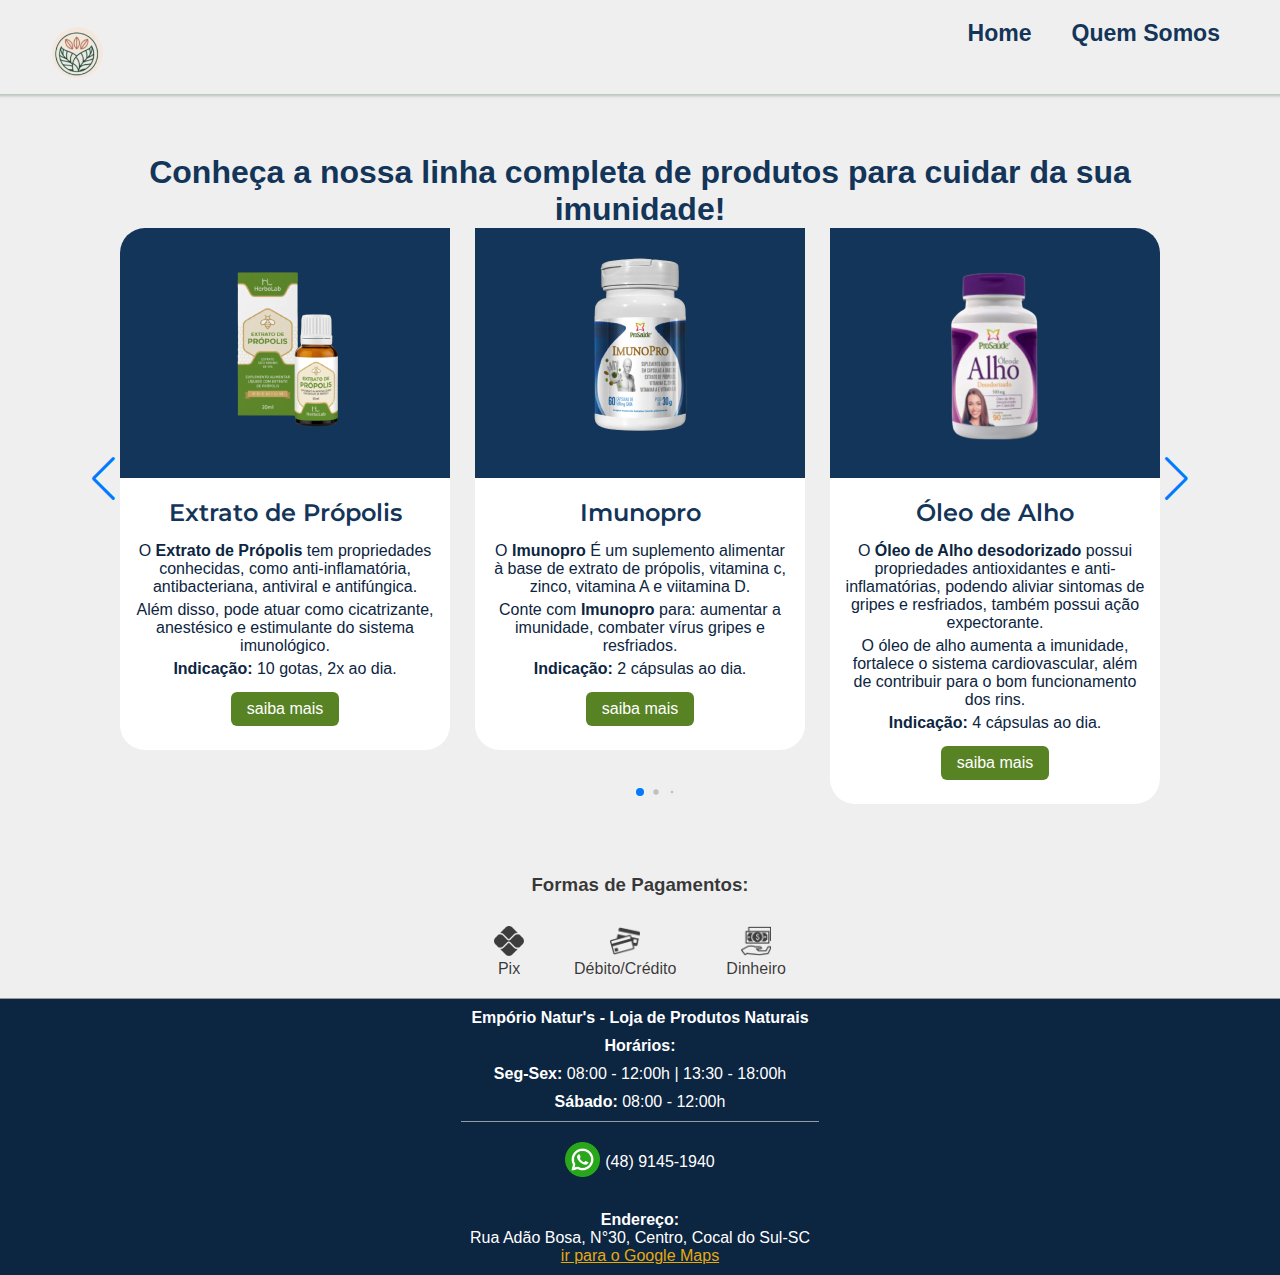
<file: index.html>
<!DOCTYPE html>
<html lang="pt-br">
<head>
    <meta charset="UTF-8">
    <meta http-equiv="X-UA-Compatible" content="IE=edge">
    <meta name="viewport" content="width=device-width, initial-scale=1.0">
    <link rel="stylesheet" href="css/style.css">
    <link rel="stylesheet" href="css/swiper-bundle.min.css">
    <title>Campanha Imunidade</title>
</head>
<body>
    <header class="cabeçalho">
        <div><img class="logo-img" src="imagens/logo.png" alt="logo loja empório natur's"></div>
        <div><img class="menu" onclick="clickMenu()" src="imagens/menu-aberto.png" alt="menu"></div>

        <nav id="botao">
            <ul class="botao">
                <li><a class="botao-menu" href="">Home</a></li>
                <li><a class="botao-menu" href="https://gisa99.github.io/landing-emporio2/">Quem Somos</a></li>
            </ul>
        </nav>
        <!--menu para telas maiores-->
        <nav id="botao2">
            <ul class="botao-grande">
                <li><a class="botao-grande" href="">Home</a></li>
                <li><a class="botao-grande" href="https://gisa99.github.io/landing-emporio2/">Quem Somos</a></li>
            </ul>
        </nav>
        
    </header>

    <main class="slide-container swiper">
        <h1 class="title">Conheça a nossa linha completa de produtos para cuidar da sua <strong>imunidade!</strong></h1>
        <div class="slide-content">
            <div class="card-wrapper swiper-wrapper">
                <div id="propolis" class="card swiper-slide">
                     <div class="image-content">
                         <div class="card-img">
                            <img class="servicos-img" src="imagens/propolis.png" alt="imagem do própolis com a caixa">
                         </div>
                     </div>

                    <div class="card-content">
                        <h2 class="name">Extrato de Própolis</h2>
                        <p class="descricao">O <strong>Extrato de Própolis</strong> tem propriedades conhecidas, como anti-inflamatória, antibacteriana, antiviral e antifúngica.</p>
                        <p class="descricao">Além disso, pode atuar como cicatrizante, anestésico e estimulante do sistema imunológico.</p>
                        <p class="descricao"><strong>Indicação:
                        </strong> 10 gotas, 2x ao dia.</p>
                      
                        <button class="button"><a href="https://api.whatsapp.com/send?phone=554891451940&text=Ol%C3%A1,%20gostaria%20de%20saber%20mais%20sobre%20os%20produtos%20para%20Imunidade%20:)">saiba mais</a></button>
                    </div>

                    

                  </div>
                  <div id="imunopro" class="card swiper-slide">

                    <div class="card-img">
                       <img class="servicos-img" src="imagens/imunopro.png" alt="imagem do produto imunopro">
                    </div>

                   <div class="card-content">
                       <h2 class="name">Imunopro</h2>
                       <p class="descricao">O <strong>Imunopro</strong> É um suplemento alimentar à base de extrato de própolis, vitamina c, zinco, vitamina A e viitamina D.</p>
                       <p class="descricao">Conte com <strong>Imunopro</strong> para: aumentar a imunidade, combater vírus gripes e resfriados.</p>
                       <p class="descricao"><strong>Indicação:</strong> 2 cápsulas ao dia.</p>
                     
                       <button class="button"><a href="https://api.whatsapp.com/send?phone=554891451940&text=Ol%C3%A1,%20gostaria%20de%20saber%20mais%20sobre%20os%20produtos%20para%20Imunidade%20:)">saiba mais</a></button>
                   </div>
             
             
                </div>
                <div id="oleo-de-alho" class="card swiper-slide">

                    <div class="card-img">
                       <img class="servicos-img" src="imagens/oleo_de_alho.png" alt="imagem do alho de óleo em cápsulas">
                    </div>

                   <div class="card-content">
                       <h2 class="name">Óleo de Alho</h2>
                       <p class="descricao">O <strong>Óleo de Alho desodorizado</strong> possui propriedades antioxidantes e anti-inflamatórias, podendo aliviar sintomas de gripes e resfriados, também possui ação expectorante.</p>
                       <p class="descricao">O óleo de alho aumenta a imunidade, fortalece o sistema cardiovascular, além de contribuir para o bom funcionamento dos rins.</p>
                       <p class="descricao"><strong>Indicação:</strong> 4 cápsulas ao dia.</p>
                     
                       <button class="button"><a href="https://api.whatsapp.com/send?phone=554891451940&text=Ol%C3%A1,%20gostaria%20de%20saber%20mais%20sobre%20os%20produtos%20para%20Imunidade%20:)">saiba mais</a></button>
                   </div>
             
             
                </div>
                <div id="alergipro" class="card swiper-slide">
                    <div class="card-img">
                       <img class="servicos-img" src="imagens/alergipro.png" alt="imagem do produto alergipro">
                    </div>
                   <div class="card-content">
                       <h2 class="name">AlergiPro</h2>
                       <p class="descricao">O <strong>Alergipro</strong> age como coadjuvante na correção de quadros de alergias. Auxilia no tratamento de alergias digestivas, respiratórias e da pele.</p>
                       <p class="descricao"><strong>Indicação:</strong> 10 borrifadas, 3x ao dia.</p>
    
                       <button class="button"><a href="https://api.whatsapp.com/send?phone=554891451940&text=Ol%C3%A1,%20gostaria%20de%20saber%20mais%20sobre%20os%20produtos%20para%20Imunidade%20:)">saiba mais</a></button>
                   </div>
    
    
                </div>
                <div id="especifico" class="card swiper-slide">
                    <div class="card-img">
                       <img class="servicos-img" src="imagens/especifico.png" alt="imagem do xarope específico">
                    </div>
                   <div class="card-content">
                       <h2 class="name">Xarope Específico</h2>
                       <p class="descricao">O <strong>Xarope Específico</strong> alivia sintomas gripais e dores na garganta. Também alivia tosses por seu efeito expectorante. É um produto 100% natural.</p>
                       <p class="descricao"><strong>Indicação:</strong> 2 colheres de sopa ao dia.</p>
    
                       <button class="button"><a href="https://api.whatsapp.com/send?phone=554891451940&text=Ol%C3%A1,%20gostaria%20de%20saber%20mais%20sobre%20os%20produtos%20para%20Imunidade%20:)">saiba mais</a></button>
                   </div>
          
          
          
          
          
          
            </div>
      </div>
      <div class="swiper-button-next"></div>
      <div class="swiper-button-prev"></div>
      <div class="swiper-pagination"></div>  
      
    </main>
    <footer>
        <h3>Formas de Pagamentos:</h3>
        <div class="forma-pagamentos">
            <div class="pag">
                <img class="pag-img" src="imagens/pix.png" alt="símbolo do pix">
                <p>Pix</p>
            </div>
            <div class="pag">
                <img class="pag-img"  src="imagens/cartao.png" alt="símbolo do cartão">
                <p>Débito/Crédito</p>
            </div>
            <div class="pag">
                <img class="pag-img"  src="imagens/dinheiro.png" alt="símbolo do dinheiro">
                <p>Dinheiro</p>
            </div>
          </div>
          <div class="horario">
              <h4>Empório Natur's - Loja de Produtos Naturais</h4>
              <p><strong>
                Horários:
              </strong></p>
              <p><strong>
               Seg-Sex:
              </strong> 08:00 - 12:00h | 13:30 - 18:00h</p>
              <p><strong>
                Sábado:
               </strong> 08:00 - 12:00h</p>
          </div>
          <div class="contato">
            <a href="https://api.whatsapp.com/send?phone=554896953104&text=Ol%C3%A1,%20gostaria%20de%20saber%20mais%20sobre%20seus%20servi%C3%A7os"><img class="img-contato"src="imagens/whatsapp.png" alt="imagem clicável whatsapp"></a>
            <p>(48) 9145-1940</p>
        </div>
        <div class="endereco">
            <h4>Endereço:</h4>
            <p> Rua Adão Bosa, N°30, Centro, Cocal do Sul-SC  </p>
            <p><a href="https://goo.gl/maps/Q3ysVzpRggvYwt5p8">ir para o Google Maps</a></p>
        </div>
       
    </footer>

    <script src="js/swiper-bundle.min.js"></script>
    <script src="js/script.js"></script>
    
</body>
</html>
</file>
<file: css/style.css>
@import url('https://fonts.googleapis.com/css2?family=Montserrat:wght@500;600;700&display=swap');

*{
    margin: 0;
    padding: 0;
    box-sizing: border-box;
    font-family: 'Segoe UI', Tahoma, Geneva, Verdana, sans-serif;
}

   
body{
    min-height: 100vh;
    display: flex;
    flex-direction: column;
    row-gap: 60px;
    background-color: #EFEFEF;

}
.cabeçalho{
    display: flex;
    flex-direction: row;
    justify-content: space-between;
    box-shadow: 0px 0px 3px 2px #526d545d;
}
.logo-img{
    height: 70px;
    margin-left: 40px; 
    margin-top:20px;
}
.menu{
    display: none;
}
.botao-menu, #botao{
    display: none;
}

#botao2, .botao-grande{
    display: block;
}

.botao-grande{
    display: flex;
    flex-direction: row;
    justify-content: center;
    padding: 10px;
    margin-right: 20px;
    list-style: none;
    font-family: 'League Spartan', sans-serif;
    font-weight: 600;
    font-size: larger;
    text-decoration: none;
    color: #133559;
    transition: 0.5s ease-in-out;
}
.botao-grande:hover{
    color: #2d3b2e;
    transform: scale(1.08);
}

.title{
    display: block;
    margin: 0 auto;
    color:#133559; 
    width: 80vw;
    text-align: center;
    
}
.title h1{
    font-family: 'Montserrat', sans-serif;
    font-weight: 700;
    font-size: 2.5rem;
    text-shadow: 1px 0px 3px 2px #1a1f1a9f;
}

.slide-container{
    max-width: 1120px;
    width: 100%;
    padding: 40px 0;

}
.slide-content{
    margin: 0 40px;
    overflow: hidden;
    border-radius: 25px;
}
.card{
    border-radius: 25px;
    background-color: #FFF;    
}
 
.card-content{
    display: flex;
    flex-direction: column;
    align-items: center;
    padding: 10px 14px;
}

.card-img{
    height: 250px; 
    background: #133559;
   
 
}
.servicos-img{
    height: 100%;
    display: block;
    margin: 0 auto;
}


.name{
    font-family:  'Montserrat', sans-serif;
    font-size: 1.5rem;
    font-weight: 600;
    text-align: center;
    color:#133559;
    padding: 10px;
    
}

.descricao{
    margin-top: 5px;
    font-size: 1rem;
    text-align: center;
    color:#0c2541;
}

.button{
    border:none;
    font-size: 16px;
    color:#FFF;
    padding: 8px 16px;
    background-color: #588325;
    border-radius: 6px;
    margin: 14px;
    transition: all 0.8s ease;
    cursor: pointer;
}

.button a{
    text-decoration: none;
    color:#FFF;
}

.button:hover{
    background-color: #154344;
    transform:scale(1.1);
}

footer{
    display: flex;
    flex-direction: column ;
    justify-content: center;
    align-items: center;
    text-align: center;
    background-color: #0c2541;
    box-shadow: 0px 0px px 0px rgba(34, 32, 32, 0.411);
    color: #fff;
    width: 100vw;
}

footer h3{
    background-color: #EFEFEF;
    color:rgba(22, 21, 21, 0.849);
    height: 23%;
    width: 100%;
    display: flex;
    align-items: center;
    justify-content: center;
    padding: 10px;

}
.forma-pagamentos{
    display: flex;
    justify-content: center;
    align-items: center;
    column-gap: 50px;
    padding: 20px;
    color:rgba(22, 21, 21, 0.849);
    width: 100%;
    background-color: #EFEFEF;
    border-bottom: 1px solid rgba(22, 21, 21, 0.39); 
}

.pag-img{
    height: 30px;
    opacity: 75%;
}
.horario{
    padding: 10px;
    display: flex;
    flex-direction: column;
    row-gap: 10px;
    border-bottom: 1px solid #efefef98; 
}
.contato{
    padding: 20px;
    display: flex;
    
    justify-content: center;
    align-items: center;
    height: 30%;
    column-gap: 5px;
}
.contato a{
    text-decoration: none;
    color: #FFF;
}
.img-contato{
    height: 35px;
}
.endereco{
    text-align: center;
    padding: 10px;
}
.endereco a{
    color:rgb(231, 170, 13)
}

@media (min-width: 360px) and (max-width: 700px){

        .cabeçalho{
            background-color: #133559;
            display: flex;
            align-items: center;
            flex-direction: column;
            box-shadow: 0px 0px 3px 2px #526d545d;
            width:100vw;
            height: 15vh;
        }
        .title{
            padding-bottom: 30px;
            width: 90vw;
        }
        .menu{
            height: 35px;
            margin-top: 0.5px;
            display: flex;
            margin: auto;  
        }
    
        .logo-img{
            height: 65px;
            position:absolute;
            left: 10px;
            top: 5px;
           
        }

        .menu{
            filter:invert(1);
        }
        .botao{
            width: 100vw;
            height: 10vh;
            display: block;
            text-align: center;
            align-items: center;
            margin-top: 20px;
            list-style: none;
            background-color:#133559;
        }
        
        .botao-menu{
            display:block;
            line-height: 30px;
            font-family: 'League Spartan', sans-serif;
            font-weight: 600;
            font-size: 1.5em;
            text-decoration: none;
            color: #fff;
            transition: 0.5s ease-in-out;

        }
        .botao-menu:hover{
            color: #314132;
            transform: scale(1.1);
        }


        #botao2{
            display: none;
        }
       
        .contato, .endereco{
            width: 80vw;
            justify-content: center;
            align-items: center;
            text-align: center;
        }

  
}
</file>
